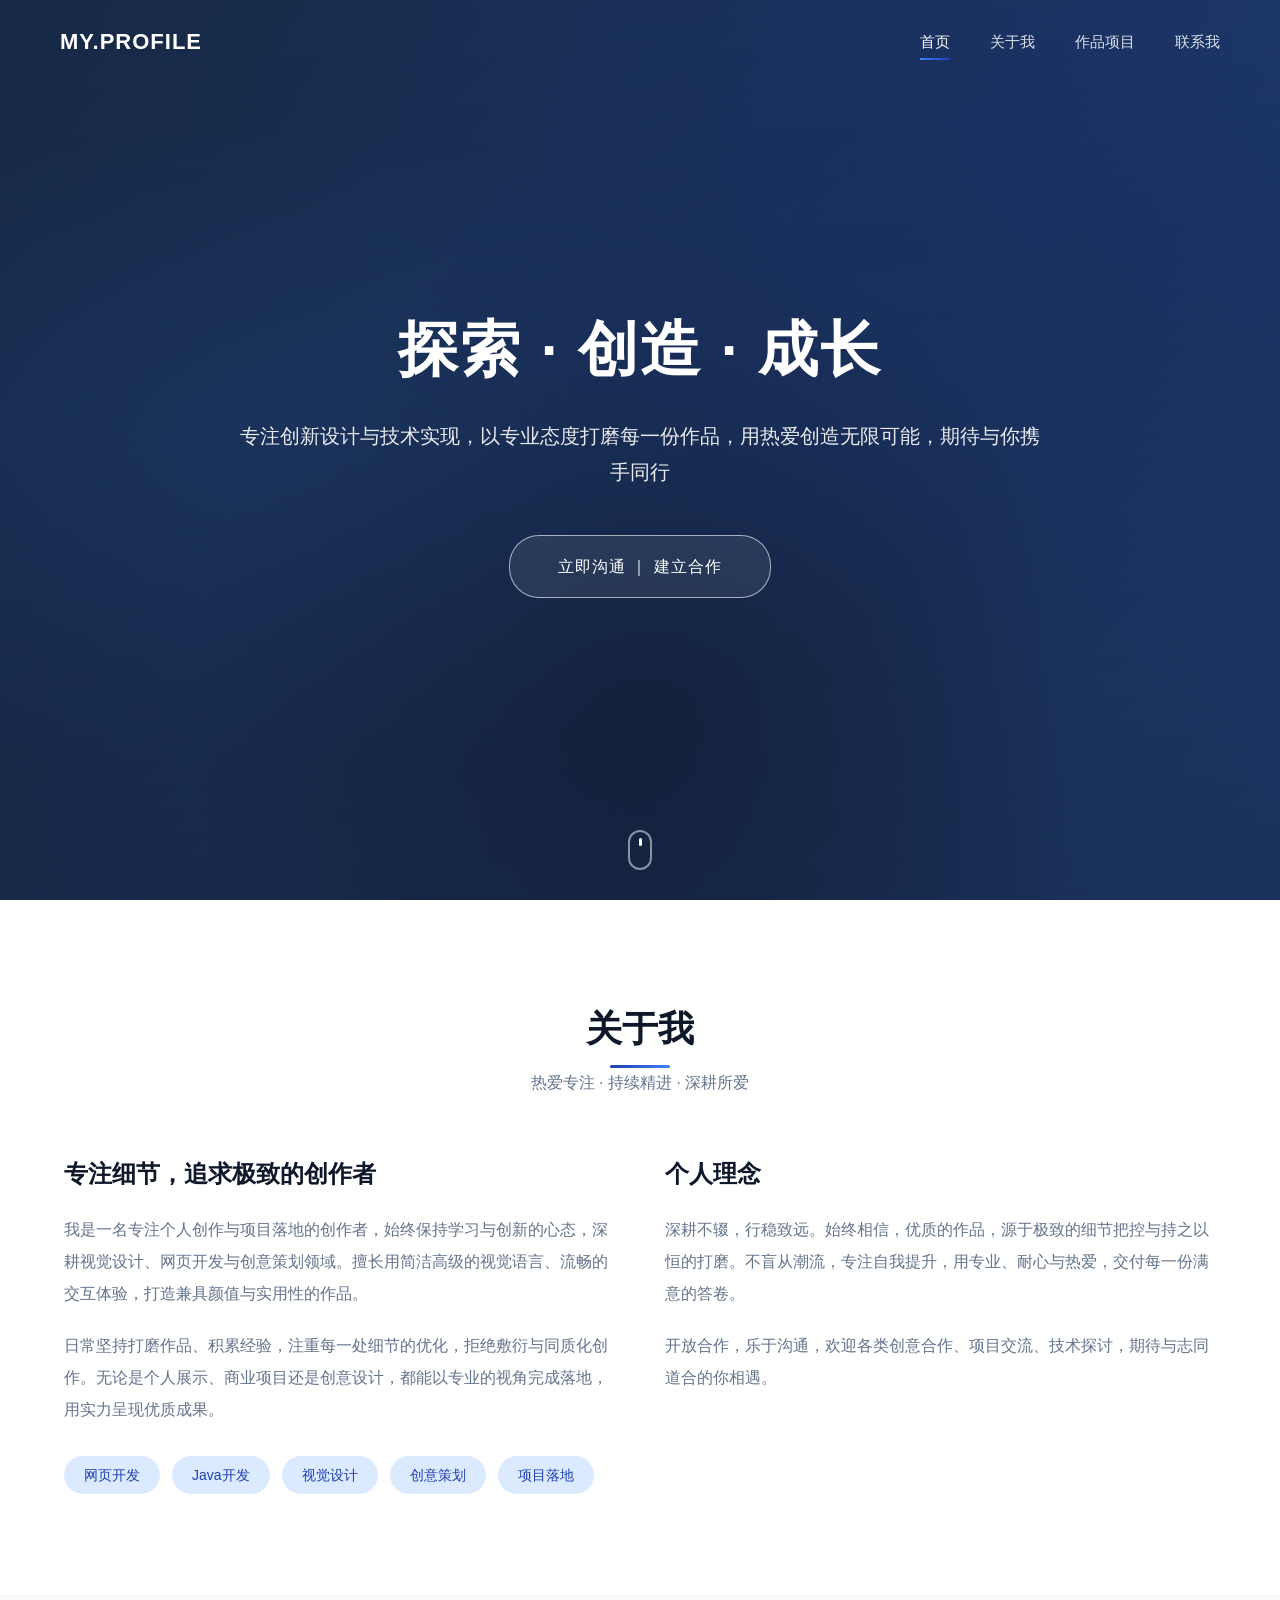
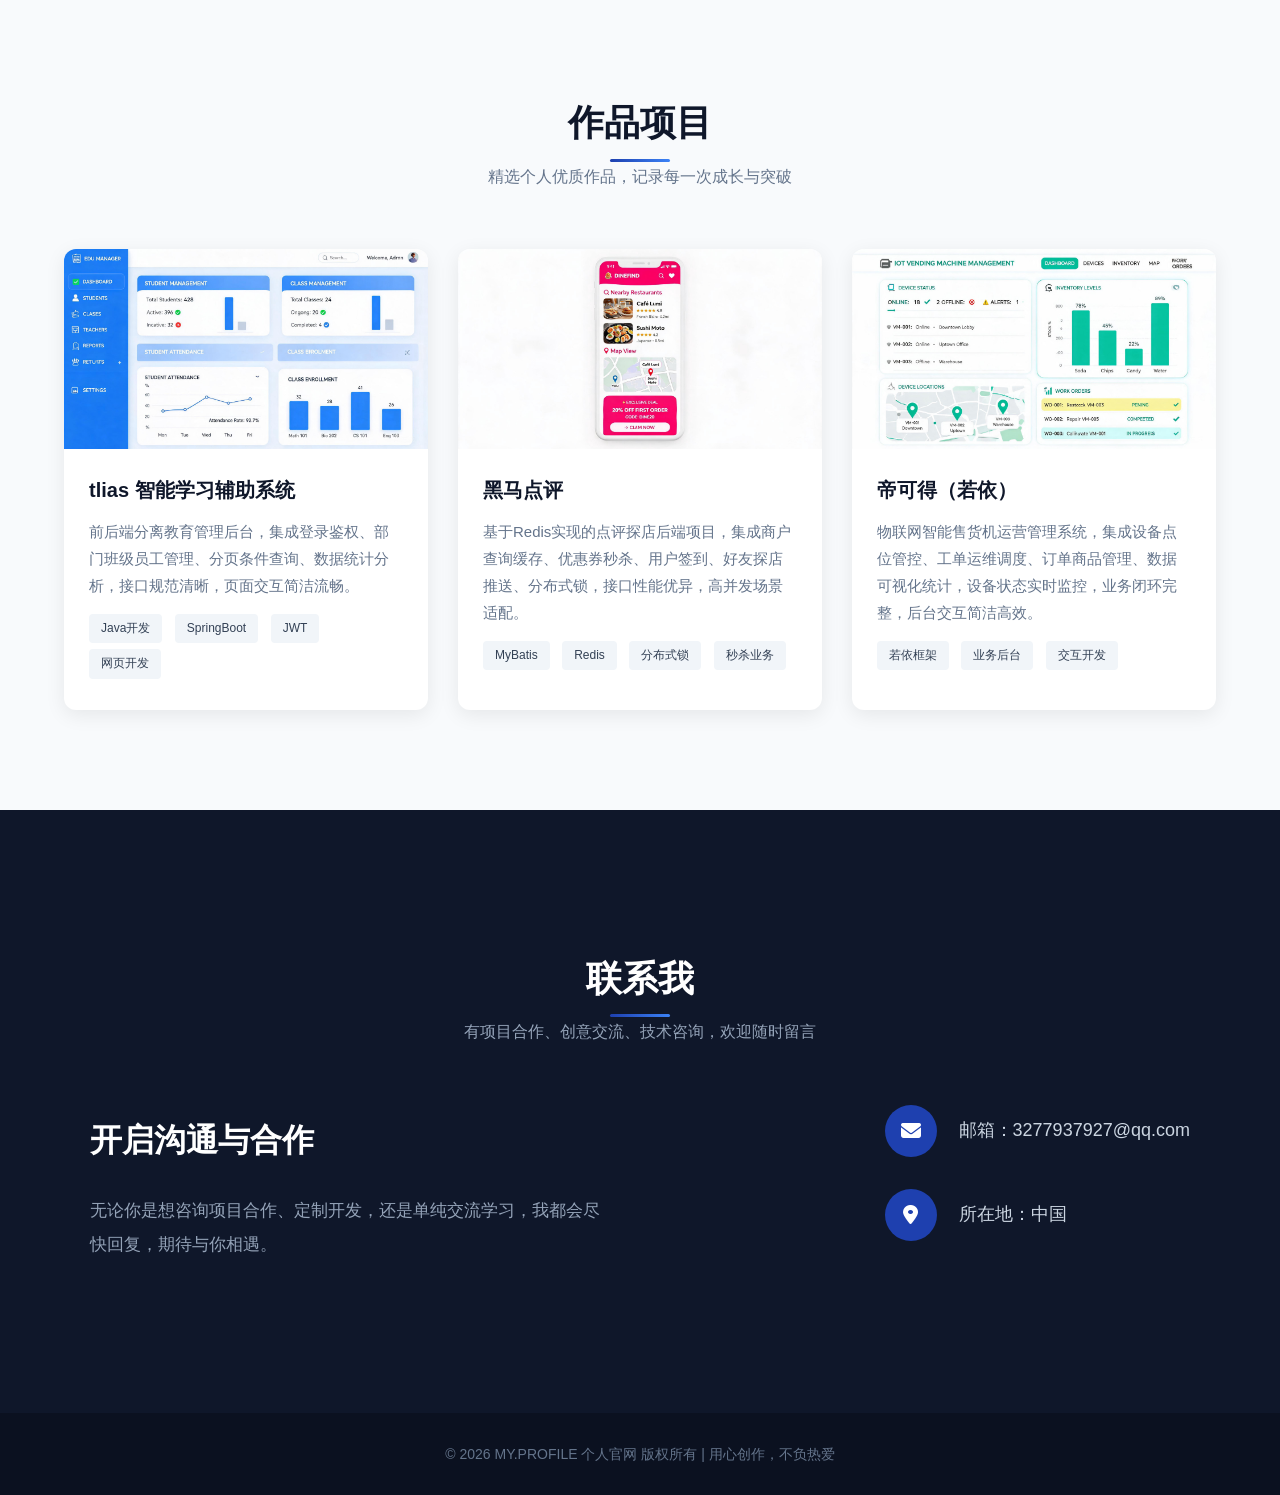
<file: index.html>
<!DOCTYPE html>
<html lang="zh-CN">

<head>
  <meta charset="UTF-8">
  <meta name="viewport" content="width=device-width, initial-scale=1.0">
  <meta name="description" content="MY.PROFILE — 个人作品集官网，专注网页开发、Java开发、视觉设计与创意策划，探索·创造·成长">
  <meta name="keywords" content="个人官网,作品集,网页开发,Java开发,视觉设计,创意策划">
  <meta name="author" content="MY.PROFILE">
  <meta property="og:title" content="MY.PROFILE | 探索 · 创造 · 成长">
  <meta property="og:description" content="专注创新设计与技术实现，用热爱创造无限可能">
  <meta property="og:type" content="website">
  <title>MY.PROFILE | 探索 · 创造 · 成长</title>
  <link rel="preconnect" href="https://cdnjs.cloudflare.com" crossorigin>
  <link rel="stylesheet" href="https://cdnjs.cloudflare.com/ajax/libs/font-awesome/6.4.0/css/all.min.css">
  <link rel="stylesheet" href="style.css">
</head>

<body>
  <nav id="navbar">
    <div class="logo">MY.PROFILE</div>
    <div class="nav-links" id="navLinks">
      <a href="#home" class="nav-link active">首页</a>
      <a href="#about" class="nav-link">关于我</a>
      <a href="#works" class="nav-link">作品项目</a>
      <a href="#contact" class="nav-link">联系我</a>
    </div>
    <button class="hamburger" id="hamburger" aria-label="菜单">
      <span></span><span></span><span></span>
    </button>
  </nav>

  <section class="hero" id="home">
    <div class="hero-bg"></div>
    <div class="overlay"></div>
    <div class="hero-content reveal">
      <h1>探索 · 创造 · 成长</h1>
      <p>专注创新设计与技术实现，以专业态度打磨每一份作品，用热爱创造无限可能，期待与你携手同行</p>
      <a href="#contact" class="contact-btn">立即沟通 ｜ 建立合作</a>
    </div>
    <div class="scroll-hint">
      <span></span>
    </div>
  </section>

  <section class="about" id="about">
    <div class="container">
      <div class="section-title reveal">
        <h2>关于我</h2>
        <p>热爱专注 · 持续精进 · 深耕所爱</p>
      </div>
      <div class="about-wrap">
        <div class="about-text reveal">
          <h3>专注细节，追求极致的创作者</h3>
          <p>我是一名专注个人创作与项目落地的创作者，始终保持学习与创新的心态，深耕视觉设计、网页开发与创意策划领域。擅长用简洁高级的视觉语言、流畅的交互体验，打造兼具颜值与实用性的作品。</p>
          <p>日常坚持打磨作品、积累经验，注重每一处细节的优化，拒绝敷衍与同质化创作。无论是个人展示、商业项目还是创意设计，都能以专业的视角完成落地，用实力呈现优质成果。</p>
          <div class="about-skills">
            <span class="skill-tag">网页开发</span>
            <span class="skill-tag">Java开发</span>
            <span class="skill-tag">视觉设计</span>
            <span class="skill-tag">创意策划</span>
            <span class="skill-tag">项目落地</span>
          </div>
        </div>
        <div class="about-text reveal">
          <h3>个人理念</h3>
          <p>深耕不辍，行稳致远。始终相信，优质的作品，源于极致的细节把控与持之以恒的打磨。不盲从潮流，专注自我提升，用专业、耐心与热爱，交付每一份满意的答卷。</p>
          <p>开放合作，乐于沟通，欢迎各类创意合作、项目交流、技术探讨，期待与志同道合的你相遇。</p>
        </div>
      </div>
    </div>
  </section>

  <section class="works" id="works">
    <div class="container">
      <div class="section-title reveal">
        <h2>作品项目</h2>
        <p>精选个人优质作品，记录每一次成长与突破</p>
      </div>
      <div class="works-grid">
        <div class="work-card reveal">
          <a href="tlias.html" class="work-link">
            <div class="work-img"><img src="images/tlias.jpg" alt="tlias智能学习辅助系统" loading="lazy"></div>
            <div class="work-info">
              <h4>tlias 智能学习辅助系统</h4>
              <p>前后端分离教育管理后台，集成登录鉴权、部门班级员工管理、分页条件查询、数据统计分析，接口规范清晰，页面交互简洁流畅。</p>
              <span class="work-tag">Java开发</span>
              <span class="work-tag">SpringBoot</span>
              <span class="work-tag">JWT</span>
              <span class="work-tag">网页开发</span>
            </div>
          </a>
        </div>
        <div class="work-card reveal">
          <a href="hmdp.html" class="work-link">
            <div class="work-img"><img src="images/hmdp.jpg" alt="黑马点评项目" loading="lazy"></div>
            <div class="work-info">
              <h4>黑马点评</h4>
              <p>基于Redis实现的点评探店后端项目，集成商户查询缓存、优惠券秒杀、用户签到、好友探店推送、分布式锁，接口性能优异，高并发场景适配。</p>
              <span class="work-tag">MyBatis</span>
              <span class="work-tag">Redis</span>
              <span class="work-tag">分布式锁</span>
              <span class="work-tag">秒杀业务</span>
            </div>
          </a>
        </div>
        <div class="work-card reveal">
          <a href="dkd.html" class="work-link">
            <div class="work-img"><img src="images/dkd_new.jpg" alt="帝可得智能售货机管理系统" loading="lazy"></div>
            <div class="work-info">
              <h4>帝可得（若依）</h4>
              <p>物联网智能售货机运营管理系统，集成设备点位管控、工单运维调度、订单商品管理、数据可视化统计，设备状态实时监控，业务闭环完整，后台交互简洁高效。</p>
              <span class="work-tag">若依框架</span>
              <span class="work-tag">业务后台</span>
              <span class="work-tag">交互开发</span>
            </div>
          </a>
        </div>
      </div>
    </div>
  </section>

  <section class="contact" id="contact">
    <div class="container">
      <div class="section-title reveal">
        <h2>联系我</h2>
        <p>有项目合作、创意交流、技术咨询，欢迎随时留言</p>
      </div>

      <div class="contact-wrap">
        <div class="contact-info reveal">
          <h3>开启沟通与合作</h3>
          <p>无论你是想咨询项目合作、定制开发，还是单纯交流学习，我都会尽快回复，期待与你相遇。</p>
        </div>
        <div class="contact-right reveal">
          <a href="mailto:3277937927@qq.com" class="contact-item">
            <i class="fas fa-envelope"></i>
            <span>邮箱：3277937927@qq.com</span>
          </a>
          <div class="contact-item">
            <i class="fas fa-map-marker-alt"></i>
            <span>所在地：中国</span>
          </div>
        </div>
      </div>

    </div>
  </section>

  <button id="backToTop" aria-label="回到顶部">
    <i class="fas fa-arrow-up"></i>
  </button>

  <footer>
    <p>© <span id="year"></span> MY.PROFILE 个人官网 版权所有 | 用心创作，不负热爱 </p>
  </footer>

  <script src="main.js" defer></script>
</body>

</html>
</file>
<file: style.css>
:root {
  --primary: #1e40af;
  --primary-dark: #0f172a;
  --primary-light: #dbeafe;
  --accent: #3b82f6;
  --success: #10b981;
  --text: #333;
  --text-light: #64748b;
  --text-lighter: #94a3b8;
  --bg: #f8fafc;
  --bg-dark: #0f172a;
  --white: #ffffff;
  --shadow: 0 5px 20px rgba(0, 0, 0, 0.08);
  --shadow-hover: 0 15px 40px rgba(0, 0, 0, 0.12);
  --radius: 12px;
  --transition: 0.35s ease;
}

* {
  margin: 0;
  padding: 0;
  box-sizing: border-box;
  font-family: "Microsoft YaHei", "PingFang SC", -apple-system, BlinkMacSystemFont, sans-serif;
}

.work-link {
  text-decoration: none;
}

html {
  scroll-behavior: smooth;
}

body {
  overflow-x: hidden;
  color: var(--text);
  background-color: var(--bg);
  line-height: 1.6;
  -webkit-font-smoothing: antialiased;
}

.container {
  width: 90%;
  max-width: 1200px;
  margin: 0 auto;
}

.contact-item {
  text-decoration: none;
}
 
.section-title {
  text-align: center;
  margin-bottom: 60px;
}

.section-title h2 {
  font-size: 36px;
  color: var(--primary-dark);
  margin-bottom: 12px;
  position: relative;
  display: inline-block;
}

.section-title h2::after {
  content: '';
  position: absolute;
  left: 50%;
  transform: translateX(-50%);
  bottom: -10px;
  width: 60px;
  height: 3px;
  background: linear-gradient(90deg, var(--primary), var(--accent));
  border-radius: 3px;
}

.section-title p {
  color: var(--text-light);
  font-size: 16px;
}

section {
  padding: 100px 0;
}

/* ===== Navbar ===== */
nav {
  position: fixed;
  width: 100%;
  top: 0;
  z-index: 999;
  padding: 24px 60px;
  display: flex;
  justify-content: space-between;
  align-items: center;
  transition: var(--transition);
}

nav.scrolled {
  background-color: rgba(15, 23, 42, 0.95);
  backdrop-filter: blur(10px);
  padding: 16px 60px;
  box-shadow: 0 2px 20px rgba(0, 0, 0, 0.15);
}

.logo {
  color: #ffffff;
  font-size: 22px;
  font-weight: 700;
  letter-spacing: 1px;
  user-select: none;
}

.nav-links {
  display: flex;
  gap: 40px;
  list-style: none;
}

.nav-links a {
  color: #ffffff;
  text-decoration: none;
  font-size: 15px;
  opacity: 0.85;
  transition: var(--transition);
  position: relative;
  padding: 4px 0;
}

.nav-links a::after {
  content: '';
  position: absolute;
  width: 0;
  height: 2px;
  bottom: -2px;
  left: 0;
  background: linear-gradient(90deg, var(--accent), var(--primary));
  transition: width var(--transition);
}

.nav-links a:hover,
.nav-links a.active {
  opacity: 1;
}

.nav-links a:hover::after,
.nav-links a.active::after {
  width: 100%;
}

.nav-links a:focus-visible {
  outline: 2px solid var(--accent);
  outline-offset: 4px;
  border-radius: 2px;
}

.hamburger {
  display: none;
  background: none;
  border: none;
  cursor: pointer;
  padding: 8px;
  flex-direction: column;
  gap: 5px;
}

.hamburger span {
  display: block;
  width: 26px;
  height: 3px;
  background: #ffffff;
  border-radius: 3px;
  transition: var(--transition);
}

.hamburger.active span:nth-child(1) {
  transform: translateY(8px) rotate(45deg);
}

.hamburger.active span:nth-child(2) {
  opacity: 0;
}

.hamburger.active span:nth-child(3) {
  transform: translateY(-8px) rotate(-45deg);
}

/* ===== Hero ===== */
.hero {
  height: 100vh;
  min-height: 600px;
  width: 100%;
  position: relative;
  display: flex;
  align-items: center;
  justify-content: center;
  text-align: center;
  color: white;
  overflow: hidden;
}

.hero-bg {
  position: absolute;
  inset: 0;
  background: linear-gradient(-45deg, #0f172a, #1e40af, #3b82f6, #1e3a5f);
  background-size: 400% 400%;
  animation: gradientShift 15s ease infinite;
  z-index: -2;
}

@keyframes gradientShift {
  0% {
    background-position: 0% 50%;
  }

  50% {
    background-position: 100% 50%;
  }

  100% {
    background-position: 0% 50%;
  }
}

.hero-bg::before {
  content: '';
  position: absolute;
  inset: 0;
  background:
    radial-gradient(ellipse at 20% 50%, rgba(59, 130, 246, 0.3) 0%, transparent 50%),
    radial-gradient(ellipse at 80% 20%, rgba(30, 64, 175, 0.4) 0%, transparent 50%),
    radial-gradient(ellipse at 50% 80%, rgba(15, 23, 42, 0.6) 0%, transparent 50%);
}

.overlay {
  position: absolute;
  inset: 0;
  background: linear-gradient(180deg, rgba(15, 23, 42, 0.5) 0%, rgba(15, 23, 42, 0.7) 100%);
  z-index: -1;
}

.hero-content {
  max-width: 850px;
  padding: 0 20px;
  animation: heroFadeIn 1.2s ease 0.3s both;
}

@keyframes heroFadeIn {
  from {
    opacity: 0;
    transform: translateY(40px);
  }

  to {
    opacity: 1;
    transform: translateY(0);
  }
}

.hero-content h1 {
  font-size: 60px;
  margin-bottom: 20px;
  letter-spacing: 2px;
  font-weight: 600;
}

.hero-content p {
  font-size: 20px;
  opacity: 0.9;
  line-height: 1.8;
  margin-bottom: 45px;
}

.contact-btn {
  display: inline-block;
  padding: 18px 48px;
  border: 1px solid rgba(255, 255, 255, 0.6);
  color: #fff;
  text-decoration: none;
  border-radius: 30px;
  font-size: 16px;
  transition: var(--transition);
  letter-spacing: 1px;
  backdrop-filter: blur(5px);
  background: rgba(255, 255, 255, 0.08);
}

.contact-btn:hover {
  background: #ffffff;
  color: var(--primary-dark);
  transform: translateY(-3px);
  box-shadow: 0 10px 30px rgba(255, 255, 255, 0.2);
}

.contact-btn:focus-visible {
  outline: 2px solid var(--accent);
  outline-offset: 4px;
}

.scroll-hint {
  position: absolute;
  bottom: 30px;
  left: 50%;
  transform: translateX(-50%);
  width: 24px;
  height: 40px;
  border: 2px solid rgba(255, 255, 255, 0.5);
  border-radius: 12px;
  display: flex;
  justify-content: center;
  padding-top: 6px;
}

.scroll-hint span {
  display: block;
  width: 3px;
  height: 8px;
  background: #fff;
  border-radius: 2px;
  animation: scrollDot 2s ease infinite;
}

@keyframes scrollDot {

  0%,
  100% {
    transform: translateY(0);
    opacity: 1;
  }

  50% {
    transform: translateY(14px);
    opacity: 0;
  }
}

/* ===== About ===== */
.about {
  background: var(--white);
}

.about-wrap {
  display: grid;
  grid-template-columns: 1fr 1fr;
  gap: 50px;
  align-items: start;
}

.about-text h3 {
  font-size: 24px;
  color: var(--primary-dark);
  margin-bottom: 20px;
}

.about-text p {
  font-size: 16px;
  line-height: 2;
  color: var(--text-light);
  margin-bottom: 20px;
}

.about-skills {
  display: flex;
  flex-wrap: wrap;
  gap: 12px;
  margin-top: 30px;
}

.skill-tag {
  padding: 8px 20px;
  background: var(--primary-light);
  color: var(--primary);
  border-radius: 20px;
  font-size: 14px;
  transition: var(--transition);
  cursor: default;
}

.skill-tag:hover {
  background: var(--primary);
  color: var(--white);
  transform: translateY(-2px);
}

/* ===== Works ===== */
.works {
  background: var(--bg);
}

.works-grid {
  display: grid;
  grid-template-columns: repeat(auto-fit, minmax(320px, 1fr));
  gap: 30px;
}

.work-card {
  background: var(--white);
  border-radius: var(--radius);
  overflow: hidden;
  box-shadow: var(--shadow);
  transition: var(--transition);
}

.work-card:hover {
  transform: translateY(-10px);
  box-shadow: var(--shadow-hover);
}

.work-link {
  text-decoration: none;
  color: inherit;
  display: block;
}

.work-img {
  width: 100%;
  height: 200px;
  overflow: hidden;
  position: relative;
}

.work-img img {
  width: 100%;
  height: 100%;
  object-fit: cover;
  transition: transform 0.5s ease;
}

.work-card:hover .work-img img {
  transform: scale(1.08);
}

.work-info {
  padding: 25px;
}

.work-info h4 {
  font-size: 20px;
  color: var(--primary-dark);
  margin-bottom: 12px;
}

.work-info p {
  color: var(--text-light);
  font-size: 15px;
  line-height: 1.8;
  margin-bottom: 15px;
}

.work-tag {
  display: inline-block;
  padding: 5px 12px;
  background: #f1f5f9;
  color: #334155;
  border-radius: 4px;
  font-size: 12px;
  margin-right: 8px;
  margin-bottom: 6px;
  transition: var(--transition);
}

.work-tag:hover {
  background: var(--primary-light);
  color: var(--primary);
}

/* ===== Contact ===== */
.contact {
  background: var(--bg-dark);
  color: #fff;
  padding: 140px 0;
}

.contact .section-title h2 {
  color: #fff;
}

.contact .section-title p {
  color: var(--text-lighter);
}

.contact-wrap {
  display: grid;
  grid-template-columns: 1fr 1fr;
  gap: 80px;
  max-width: 1100px;
  margin: 0 auto;
  align-items: center;
}

.contact-info {
  text-align: left;
}

.contact-info h3 {
  font-size: 32px;
  margin-bottom: 28px;
}

.contact-info p {
  color: var(--text-lighter);
  line-height: 2;
  margin-bottom: 0;
  font-size: 17px;
  text-align: left;
}

.contact-right {
  margin-left: auto;
  display: flex;
  flex-direction: column;
}

.contact-item {
  display: flex;
  align-items: center;
  gap: 22px;
  margin-bottom: 32px;
  text-decoration: none;
  color: inherit;
  transition: var(--transition);
}

.contact-item:hover {
  transform: translateX(5px);
}

.contact-item:focus-visible {
  outline: 2px solid var(--accent);
  outline-offset: 4px;
  border-radius: 8px;
  padding: 4px;
}

.contact-item i {
  width: 52px;
  height: 52px;
  background: var(--primary);
  border-radius: 50%;
  display: flex;
  align-items: center;
  justify-content: center;
  font-size: 20px;
  flex-shrink: 0;
}

.contact-item:hover i {
  background: var(--accent);
}

.contact-item span {
  color: #cbd5e1;
  font-size: 18px;
}

/* ===== Footer ===== */
footer {
  background: #0b1120;
  text-align: center;
  padding: 30px 0;
  color: var(--text-light);
  font-size: 14px;
}

/* ===== Back to Top ===== */
#backToTop {
  position: fixed;
  bottom: 30px;
  right: 30px;
  width: 48px;
  height: 48px;
  background: var(--primary);
  color: #fff;
  border: none;
  border-radius: 50%;
  cursor: pointer;
  font-size: 18px;
  display: flex;
  align-items: center;
  justify-content: center;
  opacity: 0;
  visibility: hidden;
  transition: var(--transition);
  box-shadow: 0 4px 15px rgba(30, 64, 175, 0.4);
  z-index: 998;
}

#backToTop.visible {
  opacity: 1;
  visibility: visible;
}

#backToTop:hover {
  background: var(--accent);
  transform: translateY(-3px);
  box-shadow: 0 6px 20px rgba(59, 130, 246, 0.5);
}

#backToTop:focus-visible {
  outline: 2px solid #fff;
  outline-offset: 2px;
}

/* ===== Reveal Animation ===== */
.reveal {
  opacity: 0;
  transform: translateY(40px);
  transition: opacity 0.8s ease, transform 0.8s ease;
}

.reveal.active {
  opacity: 1;
  transform: translateY(0);
}

/* ===== Responsive ===== */
@media (max-width: 968px) {
  .about-wrap {
    grid-template-columns: 1fr;
    gap: 40px;
  }

  .contact-wrap {
    grid-template-columns: 1fr;
    gap: 50px;
  }

  .contact-right {
    margin-left: 0;
  }
}

@media (max-width: 768px) {
  nav {
    padding: 16px 24px;
  }

  nav.scrolled {
    padding: 12px 24px;
  }

  .hamburger {
    display: flex;
    z-index: 1000;
  }

  .nav-links {
    position: fixed;
    top: 0;
    right: -100%;
    width: 75%;
    max-width: 320px;
    height: 100vh;
    background: rgba(15, 23, 42, 0.98);
    backdrop-filter: blur(15px);
    flex-direction: column;
    justify-content: center;
    align-items: center;
    gap: 35px;
    transition: right 0.4s ease;
    box-shadow: -5px 0 25px rgba(0, 0, 0, 0.2);
  }

  .nav-links.active {
    right: 0;
  }

  .nav-links a {
    font-size: 18px;
    opacity: 1;
  }

  .hero-content h1 {
    font-size: 36px;
    letter-spacing: 1px;
  }

  .hero-content p {
    font-size: 16px;
    margin-bottom: 35px;
  }

  .contact-btn {
    padding: 14px 36px;
    font-size: 15px;
  }

  section {
    padding: 70px 0;
  }

  .section-title h2 {
    font-size: 28px;
  }

  .section-title {
    margin-bottom: 40px;
  }

  .contact {
    padding: 80px 0;
  }

  .contact-info {
    text-align: center;
  }

  .contact-info p {
    text-align: center;
  }

  .contact-right {
    width: 100%;
  }

  .contact-item {
    justify-content: center;
  }

  .contact-info h3 {
    font-size: 26px;
  }

  .contact-item i {
    width: 44px;
    height: 44px;
    font-size: 17px;
  }

  .about-text h3 {
    font-size: 20px;
  }

  .works-grid {
    grid-template-columns: 1fr;
  }

  #backToTop {
    bottom: 20px;
    right: 20px;
    width: 42px;
    height: 42px;
  }
}

@media (max-width: 480px) {
  .hero-content h1 {
    font-size: 28px;
  }

  .hero-content p {
    font-size: 14px;
  }

  .logo {
    font-size: 18px;
  }

  .skill-tag {
    padding: 6px 14px;
    font-size: 13px;
  }
}

@media (prefers-reduced-motion: reduce) {

  *,
  *::before,
  *::after {
    animation-duration: 0.01ms !important;
    transition-duration: 0.01ms !important;
  }

  .reveal {
    opacity: 1;
    transform: none;
  }
}
</file>
